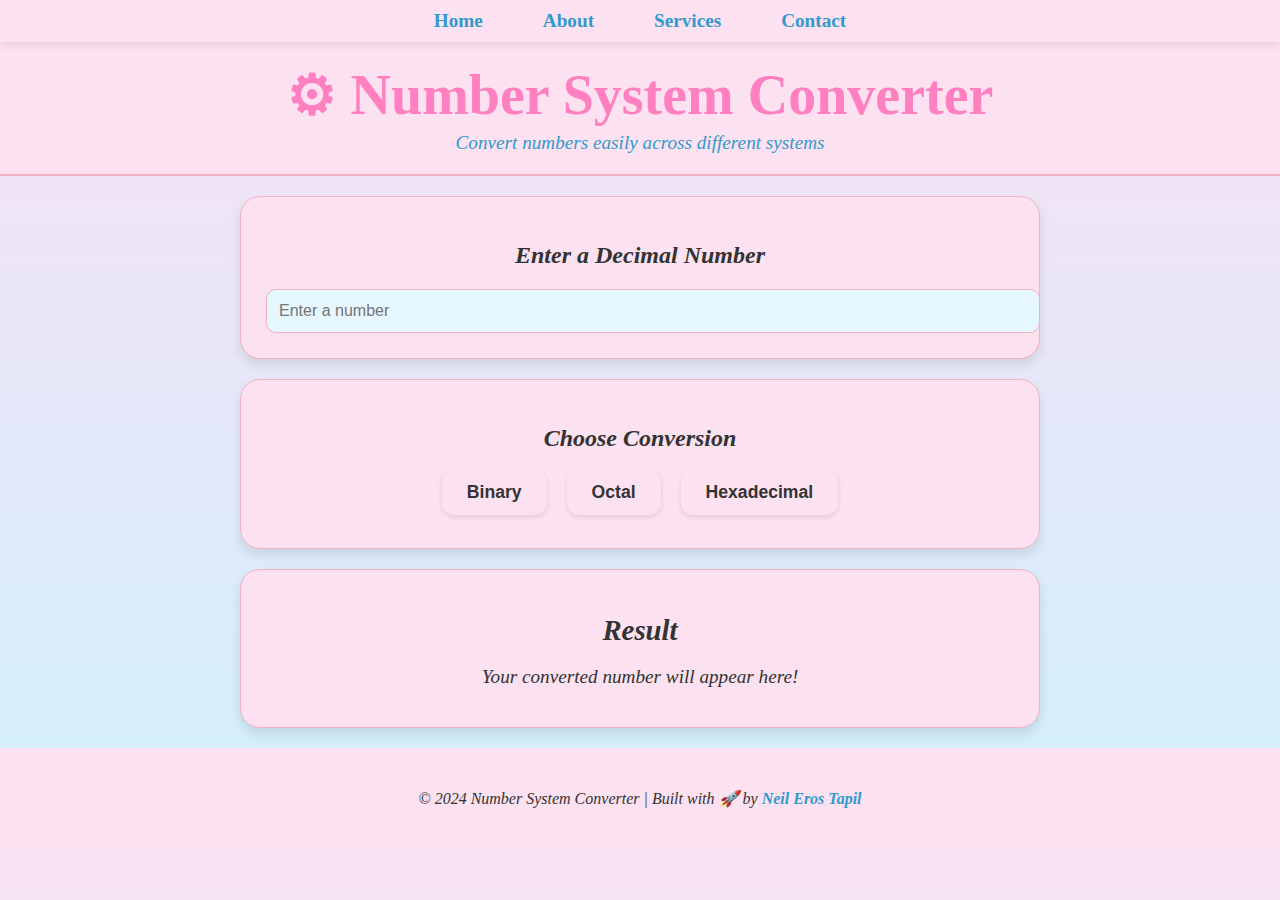
<file: index.html>
<!DOCTYPE html>
<html lang="en">
<head>
    <meta charset="UTF-8">
    <meta name="viewport" content="width=device-width, initial-scale=1.0">
    <title>Number System Converter</title>
    <link rel="stylesheet" href="style.css">
</head>
<body>
    <!-- Navigation Bar -->
    <nav>
        <ul>
            <li><a href="home.html">Home</a></li>
            <li><a href="about.html">About</a></li>
            <li><a href="services.html">Services</a></li>
            <li><a href="contact.html">Contact</a></li>
        </ul>
    </nav>

    <header id="home">
        <h1>⚙ Number System Converter</h1>
        <p>Convert numbers easily across different systems</p>
    </header>

    <main>
        <section class="converter" id="about">
            <div class="card">
                <h2>Enter a Decimal Number</h2>
                <input type="number" id="decimalInput" placeholder="Enter a number">
            </div>

            <div class="card">
                <h2>Choose Conversion</h2>
                <button onclick="convert('binary')">Binary</button>
                <button onclick="convert('octal')">Octal</button>
                <button onclick="convert('hex')">Hexadecimal</button>
            </div>

            <div class="card result-card" id="services">
                <h2>Result</h2>
                <p id="result">Your converted number will appear here!</p>
            </div>
        </section>
    </main>

    <footer id="contact">
        <p>© 2024 Number System Converter | Built with 🚀 by <a href="https://facebook.com/erosgodmode" target="_blank">Neil Eros Tapil</a></p>
    </footer>

    <script src="script.js"></script>
</body>
</html>
</file>
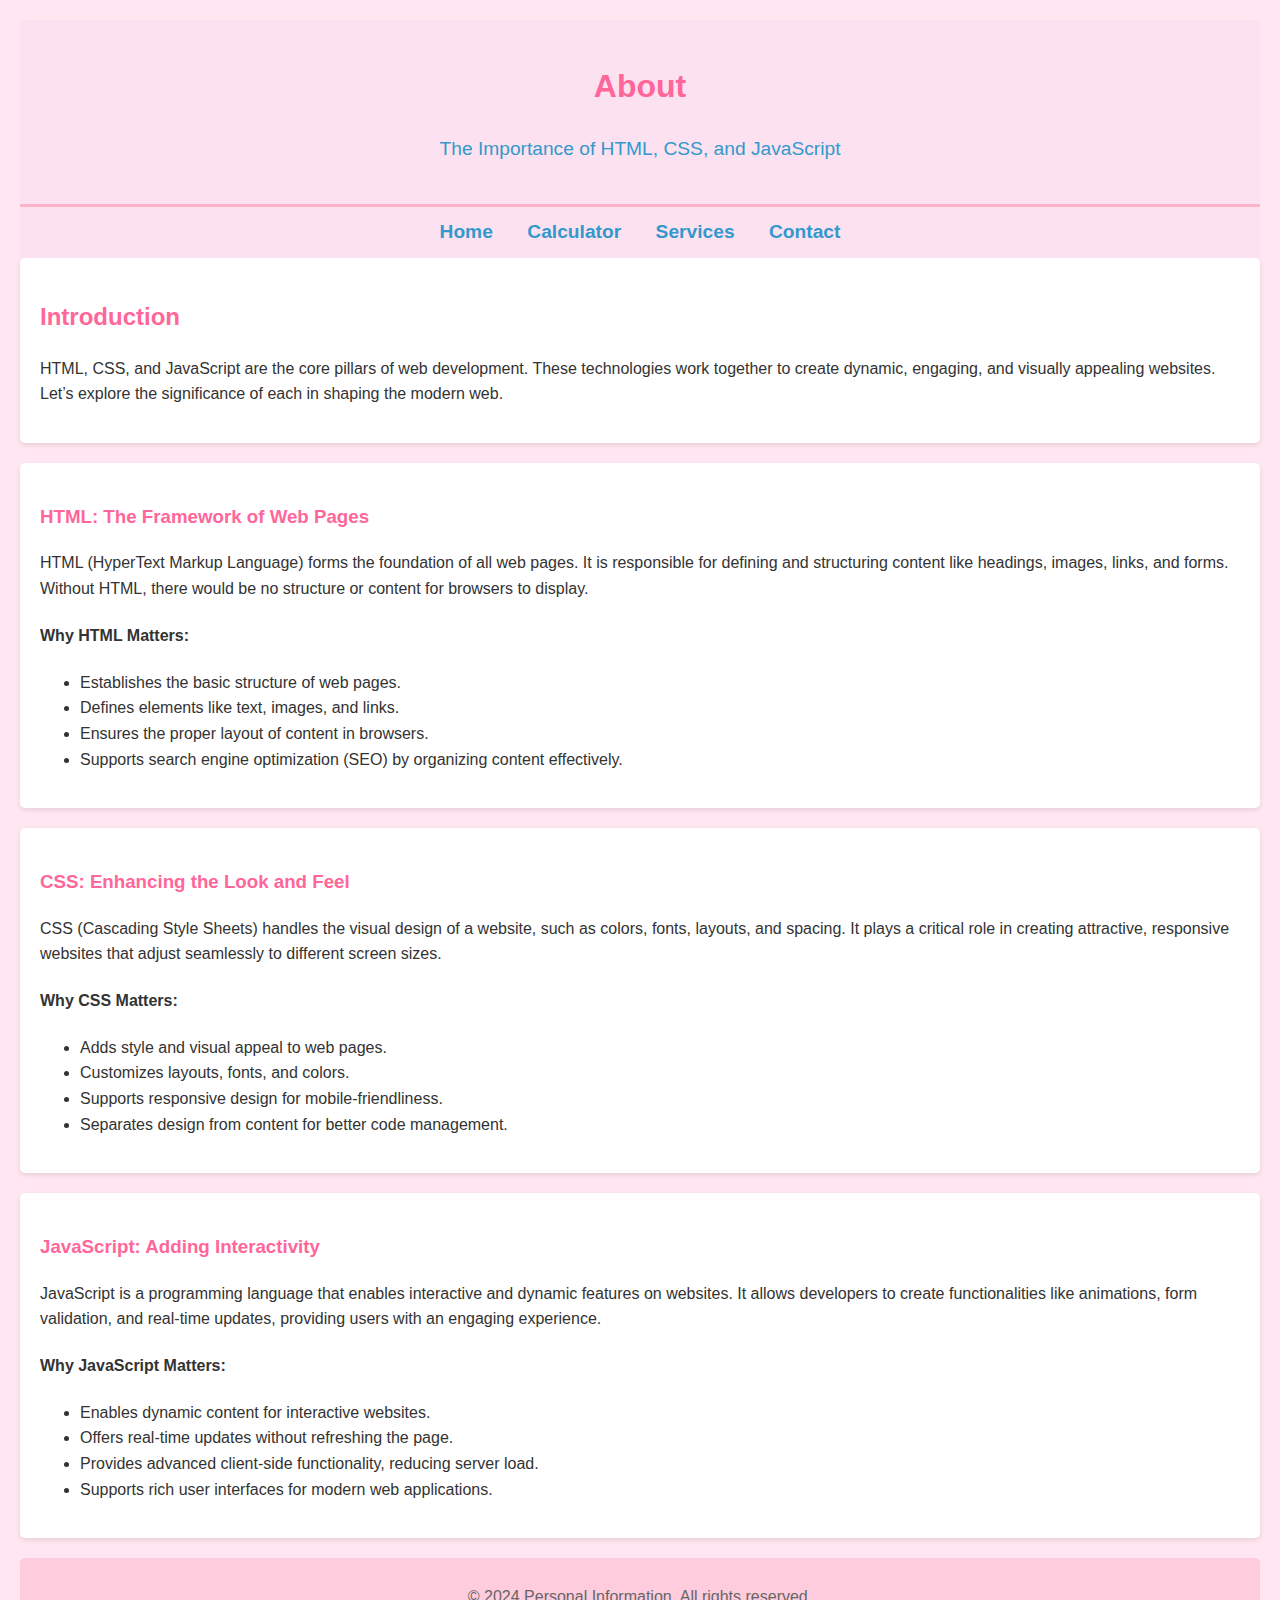
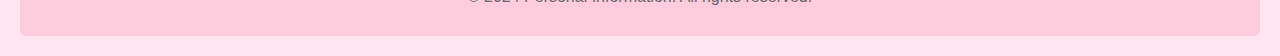
<file: about.html>
<!DOCTYPE html>
<html lang="en">
<head>
    <meta charset="UTF-8">
    <meta name="viewport" content="width=device-width, initial-scale=1.0">
    <title>About - Importance of HTML, CSS, and JavaScript</title>
    <style>
        /* General Styles */
        body {
            font-family: Arial, sans-serif;
            line-height: 1.6;
            background-color: #ffe6f0; /* Light pink background */
            color: #333;
            margin: 0;
            padding: 20px;
        }

        /* Header */
        header {
            text-align: center;
            background-color: #fce1f0; /* Soft pink */
            padding: 20px;
            border-bottom: 3px solid #ffb3c6;
        }

        h1, h2, h3 {
            color: #ff6699; /* Headings color */
        }

        header p {
            font-size: 1.2em;
            color: #3399cc;
        }

        /* Navigation Bar */
        nav {
            background-color: #fce1f0;
            padding: 10px;
            text-align: center;
            position: sticky;
            top: 0;
            z-index: 10;
        }

        nav a {
            text-decoration: none;
            margin: 0 15px;
            font-size: 1.2em;
            color: #3399cc;
            font-weight: bold;
            transition: color 0.3s ease;
        }

        nav a:hover {
            color: #ffffff; /* White text on hover */
            background-color: #3399cc; /* Dark pink background */
            padding: 5px 10px;
            border-radius: 5px;
        }

        /* Section Content */
        section {
            background: white; /* Content background */
            padding: 20px;
            margin-bottom: 20px;
            border-radius: 5px;
            box-shadow: 0 2px 5px rgba(0, 0, 0, 0.1);
        }

        /* Footer */
        footer {
            text-align: center;
            margin-top: 20px;
            color: #666;
            padding: 10px;
            background-color: #ffccdd;
            border-radius: 5px;
        }
    </style>
</head>
<body>

<header>
    <h1>About</h1>
    <p>The Importance of HTML, CSS, and JavaScript</p>
</header>

<nav>
    <a href="home.html">Home</a>
    <a href="index.html">Calculator</a>
    <a href="services.html">Services</a>
    <a href="contact.html">Contact</a>
</nav>

<section>
    <h2>Introduction</h2>
    <p>
        HTML, CSS, and JavaScript are the core pillars of web development. These technologies work together to create dynamic, engaging, and visually appealing websites. Let’s explore the significance of each in shaping the modern web.
    </p>
</section>

<section>
    <h3>HTML: The Framework of Web Pages</h3>
    <p>
        HTML (HyperText Markup Language) forms the foundation of all web pages. It is responsible for defining and structuring content like headings, images, links, and forms. Without HTML, there would be no structure or content for browsers to display.
    </p>
    <h4>Why HTML Matters:</h4>
    <ul>
        <li>Establishes the basic structure of web pages.</li>
        <li>Defines elements like text, images, and links.</li>
        <li>Ensures the proper layout of content in browsers.</li>
        <li>Supports search engine optimization (SEO) by organizing content effectively.</li>
    </ul>
</section>

<section>
    <h3>CSS: Enhancing the Look and Feel</h3>
    <p>
        CSS (Cascading Style Sheets) handles the visual design of a website, such as colors, fonts, layouts, and spacing. It plays a critical role in creating attractive, responsive websites that adjust seamlessly to different screen sizes.
    </p>
    <h4>Why CSS Matters:</h4>
    <ul>
        <li>Adds style and visual appeal to web pages.</li>
        <li>Customizes layouts, fonts, and colors.</li>
        <li>Supports responsive design for mobile-friendliness.</li>
        <li>Separates design from content for better code management.</li>
    </ul>
</section>

<section>
    <h3>JavaScript: Adding Interactivity</h3>
    <p>
        JavaScript is a programming language that enables interactive and dynamic features on websites. It allows developers to create functionalities like animations, form validation, and real-time updates, providing users with an engaging experience.
    </p>
    <h4>Why JavaScript Matters:</h4>
    <ul>
        <li>Enables dynamic content for interactive websites.</li>
        <li>Offers real-time updates without refreshing the page.</li>
        <li>Provides advanced client-side functionality, reducing server load.</li>
        <li>Supports rich user interfaces for modern web applications.</li>
    </ul>
</section>

<footer>
    <p>&copy; 2024 Personal Information. All rights reserved.</p>
</footer>

</body>
</html>
</file>
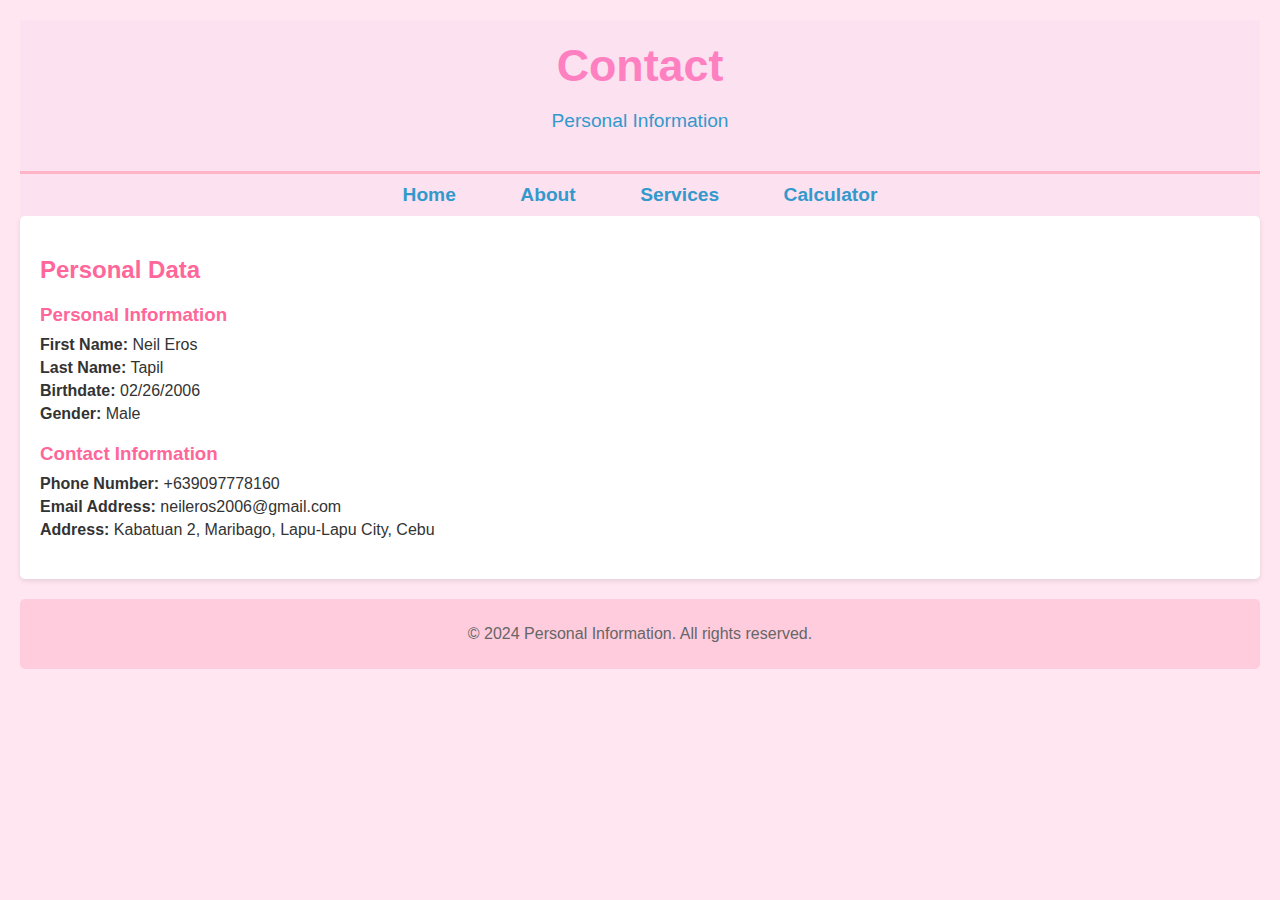
<file: contact.html>
<!DOCTYPE html>
<html lang="en">
<head>
    <meta charset="UTF-8">
    <meta name="viewport" content="width=device-width, initial-scale=1.0">
    <title>Contact - Personal Information</title>
    <style>
        /* General body styling */
        body {
            font-family: Arial, sans-serif;
            background-color: #ffe6f0; /* Light pink background */
            color: #333;
            margin: 0;
            padding: 20px;
        }

        /* Header styling */
        header {
            text-align: center;
            background-color: #fce1f0; /* Soft pink */
            padding: 20px;
            border-bottom: 3px solid #ffb3c6;
        }

        header p {
            font-size: 1.2em;
            color: #3399cc;
        }

        /* Navigation bar styling */
        nav {
            background-color: #fce1f0;
            padding: 10px;
            text-align: center;
            position: sticky;
            top: 0;
            z-index: 10;
        }
        nav ul {
            list-style: none;
            padding: 0;
            margin: 0;
        }
        nav li {
            display: inline;
            margin: 0 15px;
        }
        nav a {
            text-decoration: none;
            margin: 0 15px;
            font-size: 1.2em;
            color: #3399cc;
            font-weight: bold;
            transition: color 0.3s ease;
        }
        nav a:hover {
            color: #ffffff; /* White text on hover */
            background-color: #3399cc; /* Dark pink background */
            padding: 5px 10px;
            border-radius: 5px;
        }
        /* Section content styling */
        section {
            background: white; /* Section background */
            padding: 20px;
            border-radius: 5px;
            box-shadow: 0 2px 5px rgba(0, 0, 0, 0.1);
            margin-bottom: 20px;
        }
        h2 {
            color: #ff6699; /* Section heading color */
        }

        /* Info group styling */
        .info-group {
            margin-bottom: 20px;
        }
        .info-group h3 {
            margin-bottom: 10px;
            color: #ff6699; /* Subheading color */
        }
        .info-group p {
            margin: 5px 0;
        }

        /* Footer styling */
        footer {
            text-align: center;
            margin-top: 20px;
            color: #666;
            padding: 10px;
            background-color: #ffccdd;
            border-radius: 5px;
        }
        header h1 {
            margin: 0;
            font-size: 2.8em;
            color: #ff80c0;
        }
    </style>
</head>
<body>

<header>
    <h1>Contact</h1>
    <p>Personal Information</p>
</header>

<nav>
    <ul>
        <li><a href="home.html">Home</a></li>
        <li><a href="about.html">About</a></li>
        <li><a href="services.html">Services</a></li>
        <li><a href="index.html">Calculator</a></li>
    </ul>
</nav>

<section>
    <h2>Personal Data</h2>
    <div class="info-group">
        <h3>Personal Information</h3>
        <p><strong>First Name:</strong> Neil Eros</p>
        <p><strong>Last Name:</strong> Tapil</p>
        <p><strong>Birthdate:</strong> 02/26/2006</p>
        <p><strong>Gender:</strong> Male</p>
    </div>
    <div class="info-group">
        <h3>Contact Information</h3>
        <p><strong>Phone Number:</strong> +639097778160</p>
        <p><strong>Email Address:</strong> neileros2006@gmail.com</p>
        <p><strong>Address:</strong> Kabatuan 2, Maribago, Lapu-Lapu City, Cebu</p>
    </div>
</section>

<footer>
    <p>&copy; 2024 Personal Information. All rights reserved.</p>
</footer>

</body>
</html>
</file>
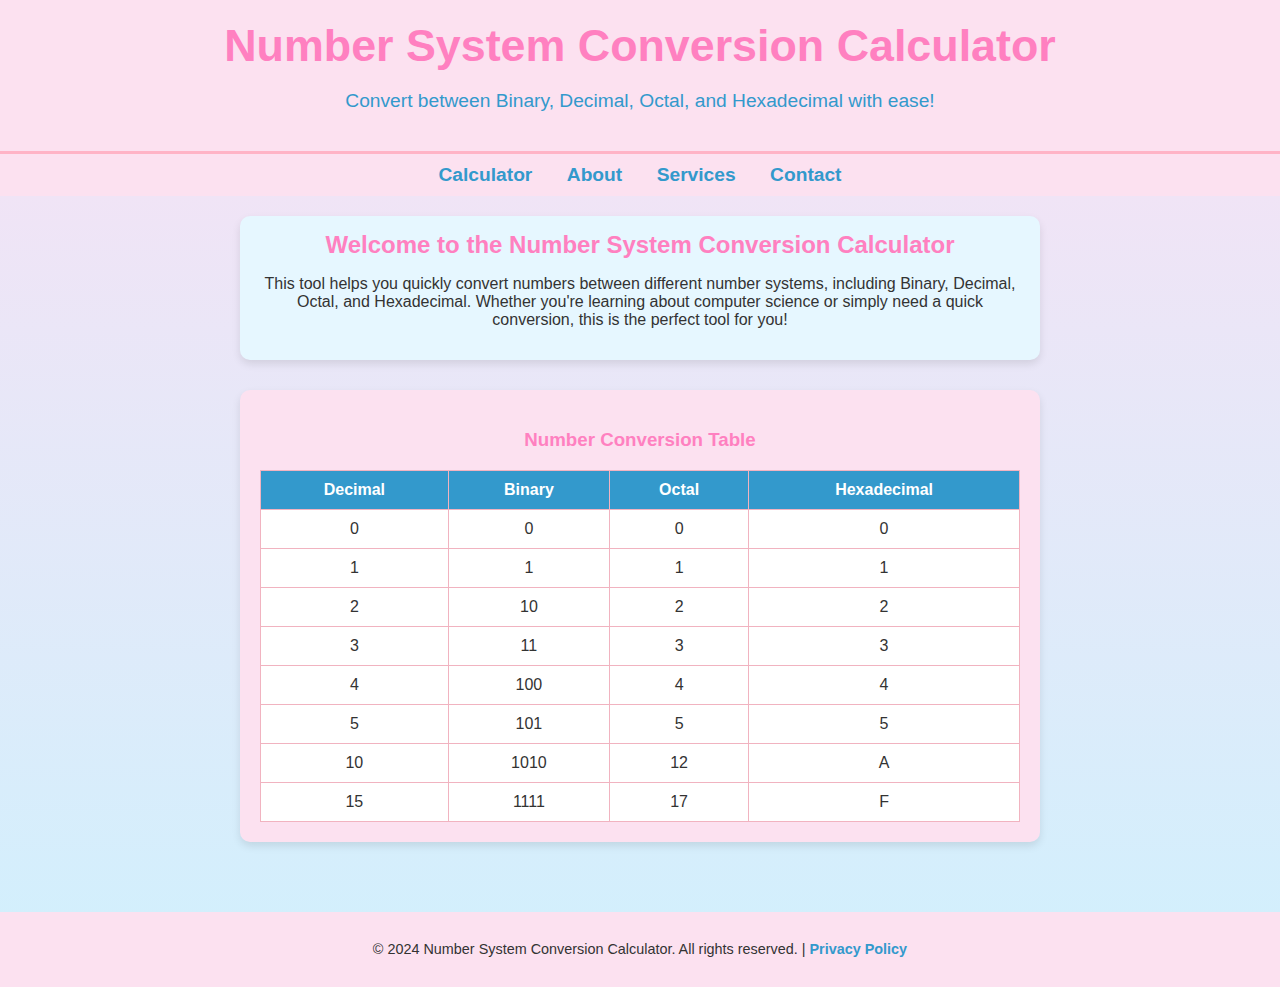
<file: home.html>
<!DOCTYPE html>
<html lang="en">
<head>
    <meta charset="UTF-8">
    <meta name="viewport" content="width=device-width, initial-scale=1.0">
    <title>Number System Conversion Calculator</title>
    <style>
        /* General Styles */
        body {
            font-family: 'Arial', sans-serif;
            margin: 0;
            padding: 0;
            background: linear-gradient(to bottom, #f8e1f4, #d0f0fd); /* Light pink to soft blue gradient */
            color: #333333;
        }

        /* Header */
        header {
            text-align: center;
            background-color: #fce1f0; /* Soft pink */
            padding: 20px;
            border-bottom: 3px solid #ffb3c6;
        }

        header h1 {
            margin: 0;
            font-size: 2.8em;
            color: #ff80c0;
        }

        header p {
            font-size: 1.2em;
            color: #3399cc;
        }

        /* Navigation Bar */
        nav {
            background-color: #fce1f0;
            padding: 10px;
            text-align: center;
            position: sticky;
            top: 0;
            z-index: 10;
        }

        nav a {
            text-decoration: none;
            margin: 0 15px;
            font-size: 1.2em;
            color: #3399cc;
            font-weight: bold;
            transition: color 0.3s ease;
        }

        nav a:hover {
            color: #ffffff;
            background-color: #3399cc;
            padding: 5px 10px;
            border-radius: 5px;
        }

        /* Main Content */
        main {
            padding: 20px;
            max-width: 800px;
            margin: 0 auto;
        }

        .intro {
            text-align: center;
            margin-bottom: 30px;
            background: #e6f7ff; /* Soft blue background */
            padding: 15px;
            border-radius: 10px;
            box-shadow: 0 4px 8px rgba(0, 0, 0, 0.1);
        }

        .intro h2 {
            margin: 0;
            color: #ff80c0;
        }

        .intro p {
            font-size: 1em;
            color: #333333;
        }

        /* Number Conversion Table */
        .table-container {
            margin: 30px auto;
            padding: 20px;
            background: #fce1f0; /* Soft pink */
            border-radius: 10px;
            box-shadow: 0 4px 8px rgba(0, 0, 0, 0.1);
        }

        .table-container h3 {
            text-align: center;
            color: #ff80c0;
        }

        table {
            width: 100%;
            border-collapse: collapse;
        }

        th, td {
            padding: 10px;
            text-align: center;
            border: 1px solid #f1b3c0;
        }

        th {
            background-color: #3399cc;
            color: #ffffff;
        }

        td {
            background-color: #ffffff;
        }

        /* Footer */
        footer {
            text-align: center;
            background-color: #fce1f0;
            padding: 15px;
            margin-top: 20px;
            font-size: 0.9em;
        }

        footer a {
            color: #3399cc;
            text-decoration: none;
            font-weight: bold;
        }

        footer a:hover {
            color: #ffffff;
            background-color: #3399cc;
            padding: 3px 6px;
            border-radius: 5px;
        }
    </style>
</head>
<body>
    <header>
        <h1>Number System Conversion Calculator</h1>
        <p>Convert between Binary, Decimal, Octal, and Hexadecimal with ease!</p>
    </header>

    <nav>
        <a href="index.html">Calculator</a>
        <a href="about.html">About</a>
        <a href="services.html">Services</a>
        <a href="contact.html">Contact</a>
    </nav>

    <main>
        <section class="intro">
            <h2>Welcome to the Number System Conversion Calculator</h2>
            <p>This tool helps you quickly convert numbers between different number systems, including Binary, Decimal, Octal, and Hexadecimal. Whether you're learning about computer science or simply need a quick conversion, this is the perfect tool for you!</p>
        </section>

        <section class="table-container">
            <h3>Number Conversion Table</h3>
            <table>
                <thead>
                    <tr>
                        <th>Decimal</th>
                        <th>Binary</th>
                        <th>Octal</th>
                        <th>Hexadecimal</th>
                    </tr>
                </thead>
                <tbody>
                    <tr>
                        <td>0</td>
                        <td>0</td>
                        <td>0</td>
                        <td>0</td>
                    </tr>
                    <tr>
                        <td>1</td>
                        <td>1</td>
                        <td>1</td>
                        <td>1</td>
                    </tr>
                    <tr>
                        <td>2</td>
                        <td>10</td>
                        <td>2</td>
                        <td>2</td>
                    </tr>
                    <tr>
                        <td>3</td>
                        <td>11</td>
                        <td>3</td>
                        <td>3</td>
                    </tr>
                    <tr>
                        <td>4</td>
                        <td>100</td>
                        <td>4</td>
                        <td>4</td>
                    </tr>
                    <tr>
                        <td>5</td>
                        <td>101</td>
                        <td>5</td>
                        <td>5</td>
                    </tr>
                    <tr>
                        <td>10</td>
                        <td>1010</td>
                        <td>12</td>
                        <td>A</td>
                    </tr>
                    <tr>
                        <td>15</td>
                        <td>1111</td>
                        <td>17</td>
                        <td>F</td>
                    </tr>
                </tbody>
            </table>
        </section>
    </main>

    <footer>
        <p>&copy; 2024 Number System Conversion Calculator. All rights reserved. | <a href="#">Privacy Policy</a></p>
    </footer>
</body>
</html>
</file>
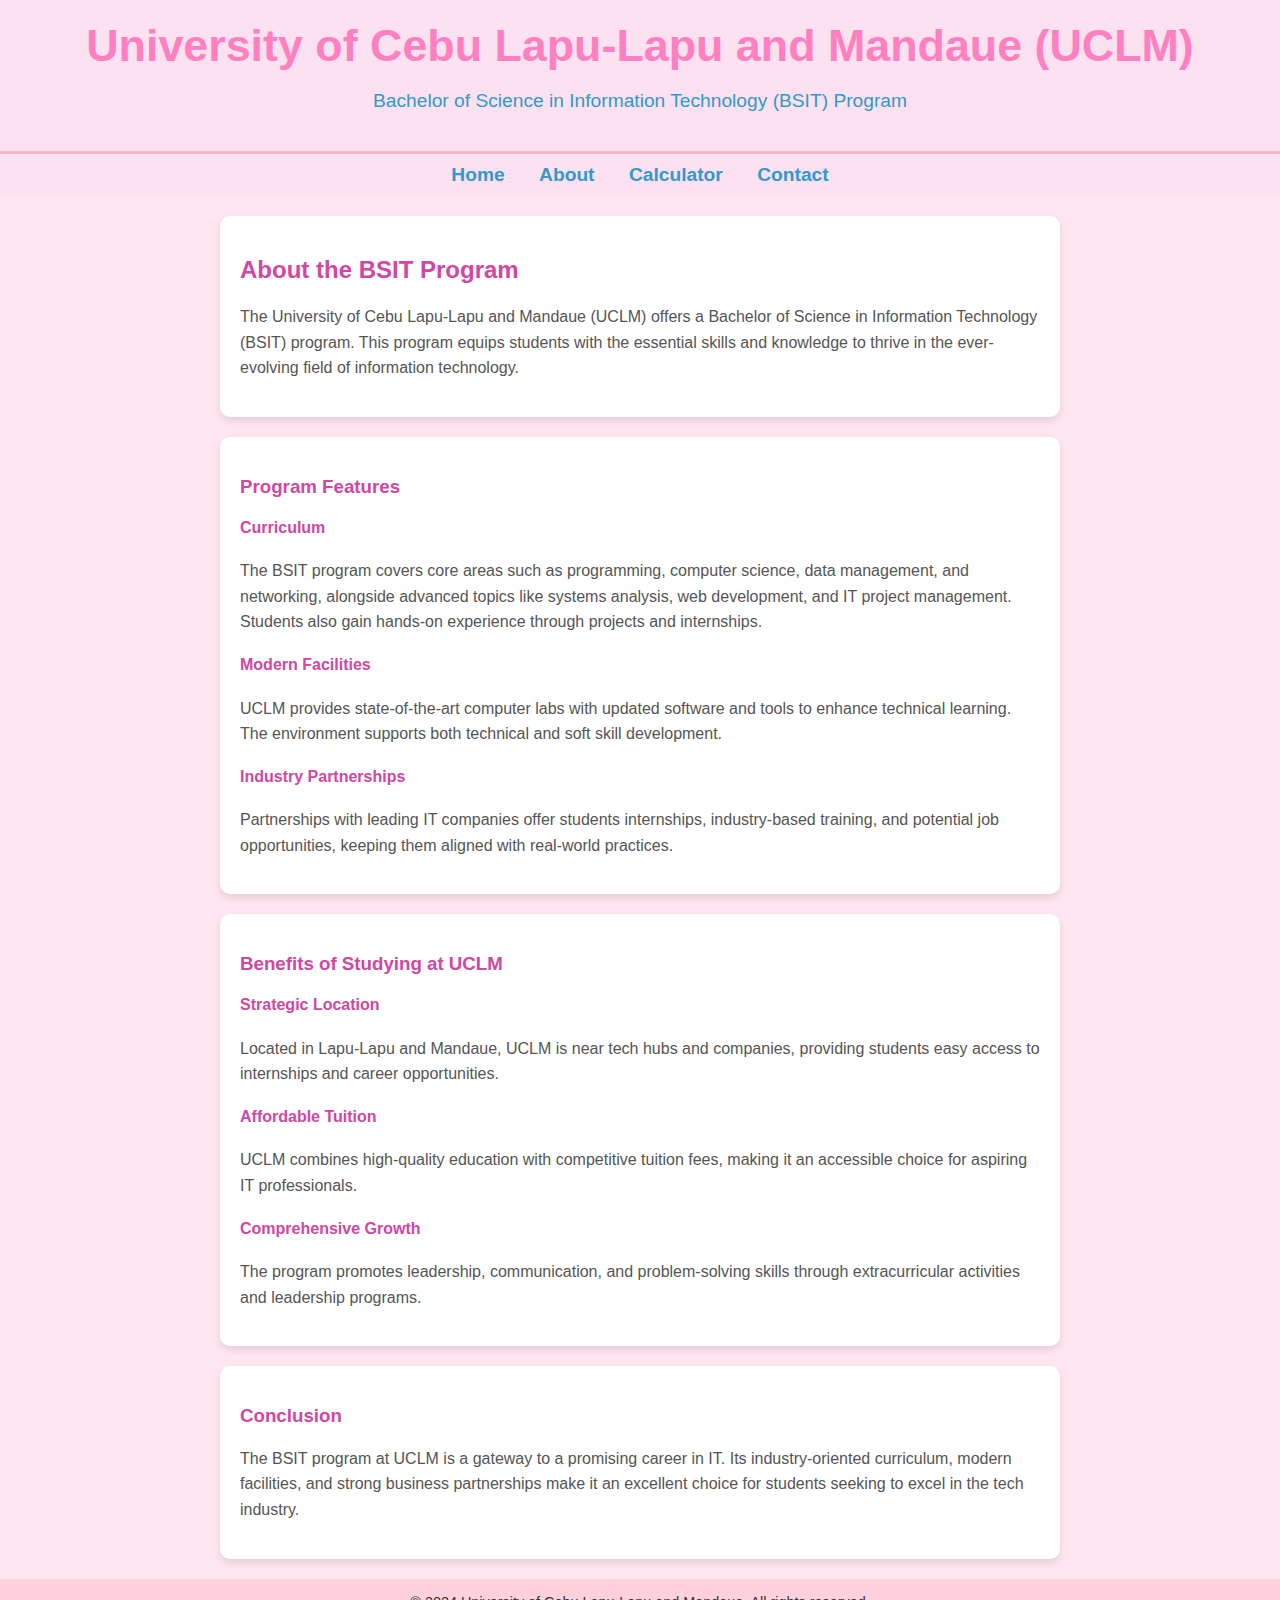
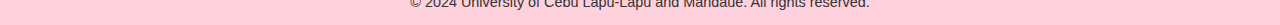
<file: services.html>
<!DOCTYPE html>
<html lang="en">
<head>
    <meta charset="UTF-8">
    <meta name="viewport" content="width=device-width, initial-scale=1.0">
    <title>Services - UCLM BSIT Program</title>
    <style>
        /* General Styles */
        body {
            font-family: Arial, sans-serif;
            background-color: #ffe6f0; /* Light pink background */
            color: #333;
            margin: 0;
            padding: 0;
        }

        /* Header */
        header {
            text-align: center;
            background-color: #fce1f0; /* Soft pink */
            padding: 20px;
            border-bottom: 3px solid #ffb3c6;
        }

        header h1 {
            margin: 0;
            font-size: 2.8em;
            color: #ff80c0;
        }

        header p {
            font-size: 1.2em;
            color: #3399cc;
        }

        /* Navigation Bar */
        nav {
            background-color: #fce1f0;
            padding: 10px;
            text-align: center;
            position: sticky;
            top: 0;
            z-index: 10;
        }

        nav a {
            text-decoration: none;
            margin: 0 15px;
            font-size: 1.2em;
            color: #3399cc;
            font-weight: bold;
            transition: color 0.3s ease;
        }

        nav a:hover {
            color: #ffffff; /* White text on hover */
            background-color: #3399cc; /* Dark pink background */
            padding: 5px 10px;
            border-radius: 5px;
        }

        /* Sections */
        section {
            margin: 20px auto;
            padding: 20px;
            background-color: #ffffff; /* White background */
            border-radius: 10px;
            box-shadow: 0 4px 8px rgba(0, 0, 0, 0.1);
            max-width: 800px;
        }

        section h2, section h3, section h4 {
            color: #d147a3; /* Dark pink */
        }

        section p {
            font-size: 1em;
            line-height: 1.6;
            color: #555; /* Soft gray text */
        }

        /* Footer */
        footer {
            background-color: #ffd1dc; /* Soft pink */
            color: #333333; /* Darker gray */
            text-align: center;
            padding: 15px;
            font-size: 0.9em;
        }

        footer p {
            margin: 0;
        }

        footer a {
            color: #d147a3;
            text-decoration: none;
            font-weight: bold;
        }

        footer a:hover {
            color: #ffffff; /* White text on hover */
            background-color: #d147a3;
            padding: 3px 6px;
            border-radius: 5px;
        }
    </style>
</head>
<body>

<header>
    <h1>University of Cebu Lapu-Lapu and Mandaue (UCLM)</h1>
    <p>Bachelor of Science in Information Technology (BSIT) Program</p>
</header>

<nav>
    <a href="home.html">Home</a>
    <a href="about.html">About</a>
    <a href="index.html">Calculator</a>
    <a href="contact.html">Contact</a>
</nav>

<section>
    <h2>About the BSIT Program</h2>
    <p>
        The University of Cebu Lapu-Lapu and Mandaue (UCLM) offers a Bachelor of Science in Information Technology (BSIT) program. This program equips students with the essential skills and knowledge to thrive in the ever-evolving field of information technology.
    </p>
</section>

<section>
    <h3>Program Features</h3>
    <h4>Curriculum</h4>
    <p>
        The BSIT program covers core areas such as programming, computer science, data management, and networking, alongside advanced topics like systems analysis, web development, and IT project management. Students also gain hands-on experience through projects and internships.
    </p>
    <h4>Modern Facilities</h4>
    <p>
        UCLM provides state-of-the-art computer labs with updated software and tools to enhance technical learning. The environment supports both technical and soft skill development.
    </p>
    <h4>Industry Partnerships</h4>
    <p>
        Partnerships with leading IT companies offer students internships, industry-based training, and potential job opportunities, keeping them aligned with real-world practices.
    </p>
</section>

<section>
    <h3>Benefits of Studying at UCLM</h3>
    <h4>Strategic Location</h4>
    <p>
        Located in Lapu-Lapu and Mandaue, UCLM is near tech hubs and companies, providing students easy access to internships and career opportunities.
    </p>
    <h4>Affordable Tuition</h4>
    <p>
        UCLM combines high-quality education with competitive tuition fees, making it an accessible choice for aspiring IT professionals.
    </p>
    <h4>Comprehensive Growth</h4>
    <p>
        The program promotes leadership, communication, and problem-solving skills through extracurricular activities and leadership programs.
    </p>
</section>

<section>
    <h3>Conclusion</h3>
    <p>
        The BSIT program at UCLM is a gateway to a promising career in IT. Its industry-oriented curriculum, modern facilities, and strong business partnerships make it an excellent choice for students seeking to excel in the tech industry.
    </p>
</section>

<footer>
    <p>&copy; 2024 University of Cebu Lapu-Lapu and Mandaue. All rights reserved.</p>
</footer>

</body>
</html>
</file>
<file: style.css>
/* General Styles */
body {
    font-family: 'Georgia', serif; /* Elegant, soft font */
    margin: 0;
    padding: 0;
    background: linear-gradient(to bottom, #f8e1f4, #d0f0fd); /* Light pink to soft sky blue gradient */
    color: #333333; /* Dark gray text for readability */
    height: 100%;
    display: flex;
    flex-direction: column;
}

/* Navigation Bar Styles */
nav {
    background-color: #fce1f0; /* Soft pink background for nav */
    padding: 10px 0;
    position: sticky;
    top: 0;
    z-index: 10;
    box-shadow: 0 2px 10px rgba(0, 0, 0, 0.1);
}

nav ul {
    list-style: none;
    display: flex;
    justify-content: center;
    margin: 0;
    padding: 0;
}

nav ul li {
    margin: 0 15px;
}

nav ul li a {
    text-decoration: none;
    color: #3399cc; /* Soft sky blue for links */
    font-size: 1.2em;
    font-weight: bold;
    transition: color 0.3s ease, background-color 0.3s ease;
    padding: 5px 15px;
    border-radius: 25px;
}

nav ul li a:hover {
    color: #ffffff;
    background-color: #3399cc; /* Sky blue hover */
    transform: scale(1.1);
}

/* Header Styling */
header {
    text-align: center;
    background-color: #fce1f0; /* Soft pink for header */
    color: #333333; /* Dark gray for better visibility */
    padding: 20px;
    border-bottom: 2px solid #f1b3c0;
}

header h1 {
    margin: 0;
    font-size: 3.5em;
    color: #ff80c0; /* Light pink with a brighter touch */
}

header p {
    margin: 5px 0 0;
    font-size: 1.2em;
    font-style: italic;
    color: #3399cc; /* Soft sky blue text */
}

/* Main Content Section */
main {
    padding: 20px;
    flex: 1;
}

/* Converter Section Styling */
.converter {
    max-width: 800px;
    margin: 0 auto;
    display: grid;
    grid-template-columns: 1fr;
    gap: 20px;
}

.card {
    background: #fce1f0; /* Soft pink background for cards */
    border: 1px solid #f1b3c0;
    border-radius: 20px;
    box-shadow: 0 6px 12px rgba(0, 0, 0, 0.1);
    padding: 25px;
    text-align: center;
    transition: transform 0.3s ease, box-shadow 0.3s ease;
}

.card:hover {
    transform: scale(1.05);
    box-shadow: 0 8px 16px rgba(0, 0, 0, 0.15);
}

.card h2 {
    margin-bottom: 10px;
    color: #ff80c0; /* Light pink for headings */
    font-style: italic;
    color: #333333; /* Dark gray for card headings */
}

.card input {
    width: 100%;
    padding: 12px;
    font-size: 1em;
    border: 1px solid #f1b3c0;
    border-radius: 10px;
    margin-top: 10px;
    outline: none;
    background-color: #e6f7ff; /* Soft sky blue for input background */
    color: #333333; /* Dark gray for input text */
}

.card input:focus {
    border-color: #3399cc; /* Sky blue focus outline */
}

/* Button Styling */
button {
    background-color: #fce1f0; /* Soft pink button */
    color: #333333; /* Dark gray text for button */
    border: none;
    border-radius: 12px;
    padding: 12px 25px;
    font-size: 1.1em;
    cursor: pointer;
    margin: 8px;
    transition: all 0.3s ease;
    font-weight: bold;
    box-shadow: 0 2px 5px rgba(0, 0, 0, 0.1);
}

button:hover {
    background-color: #3399cc; /* Sky blue on hover */
    box-shadow: 0 4px 10px rgba(0, 0, 0, 0.15);
}

/* Result Card Styling */
.result-card {
    background-color: #fce1f0; /* Soft pink for result card */
    border: 1px solid #f1b3c0;
    border-radius: 20px;
    padding: 20px;
    color: #3399cc; /* Sky blue text for results */
    font-size: 1.2em;
    font-style: italic;
    color: #333333; /* Dark gray text for better readability */
}

/* Footer Styling */
footer {
    display: flex;
    justify-content: center;
    align-items: center;
    height: 100px;
    background-color: #fce1f0; /* Soft pink footer */
    color: #333333;
    font-size: 1em;
    font-style: italic;
    margin: 0;
    position: relative;
}

footer a {
    color: #3399cc; /* Soft sky blue link */
    text-decoration: none;
    font-weight: bold;
}

footer a:hover {
    color: #ffffff;
    background-color: #3399cc;
    text-decoration: underline;
}
</file>
